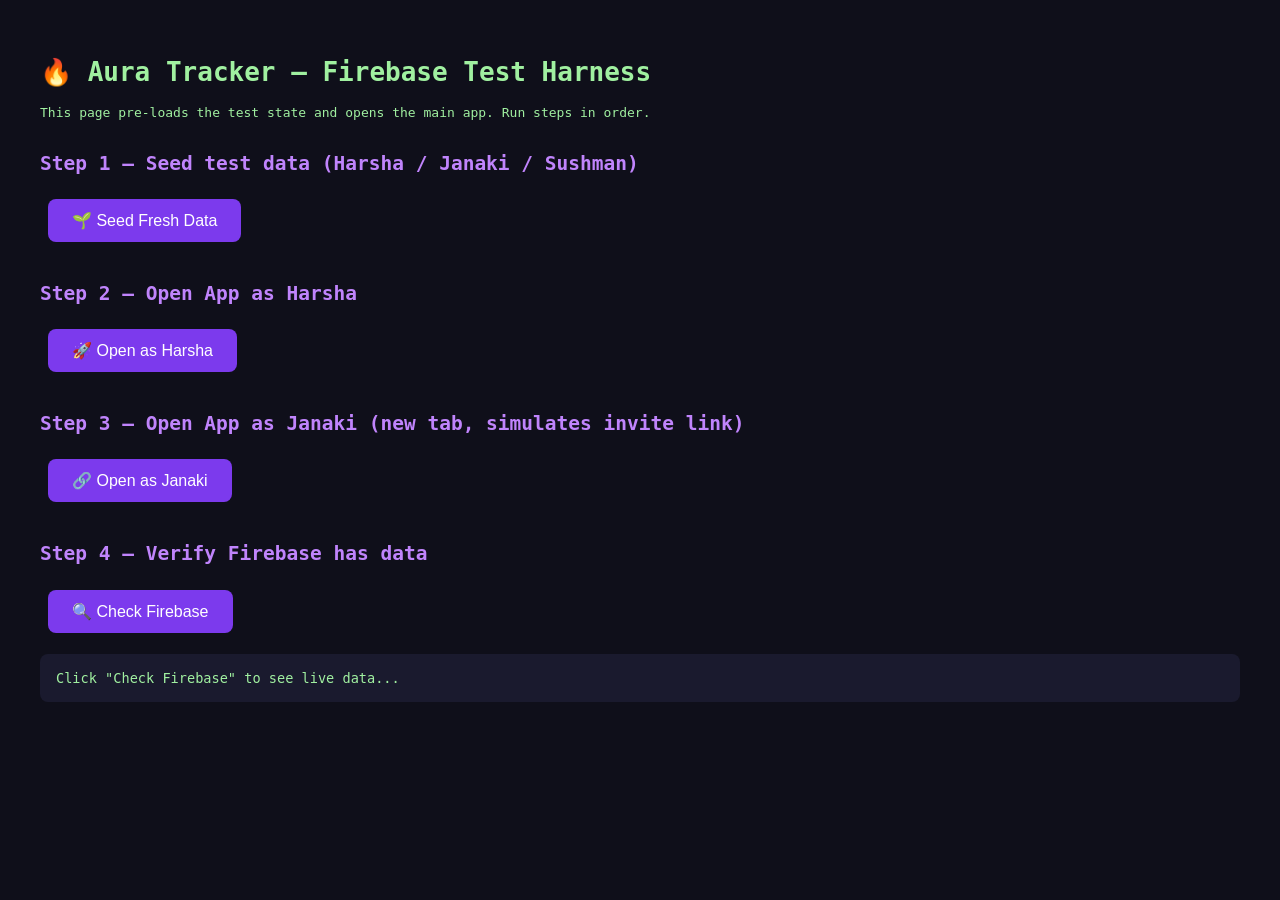
<file: test.html>
<!DOCTYPE html>
<html lang="en">
<head>
    <meta charset="UTF-8">
    <title>Aura Tracker — Auto Test Setup</title>
    <style>
        body { font-family: monospace; background: #0f0f1a; color: #a0f0a0; padding: 2rem; }
        pre { background: #1a1a2e; padding: 1rem; border-radius: 8px; font-size: 0.85rem; overflow: auto; }
        button { margin: 0.5rem; padding: 0.75rem 1.5rem; background: #7c3aed; color: white; border: none; border-radius: 8px; cursor: pointer; font-size: 1rem; }
        button:hover { background: #6d28d9; }
        .status { padding: 0.5rem 1rem; border-radius: 6px; margin: 0.5rem 0; }
        .ok { background: rgba(0,200,100,0.2); color: #4ade80; }
        .err { background: rgba(255,50,50,0.2); color: #f87171; }
        .info { background: rgba(100,150,255,0.2); color: #93c5fd; }
        h2 { color: #c084fc; margin-top: 2rem; }
    </style>
</head>
<body>
<h1>🔥 Aura Tracker — Firebase Test Harness</h1>
<p>This page pre-loads the test state and opens the main app. Run steps in order.</p>

<h2>Step 1 — Seed test data (Harsha / Janaki / Sushman)</h2>
<button onclick="seedData()">🌱 Seed Fresh Data</button>
<div id="seed-status"></div>

<h2>Step 2 — Open App as Harsha</h2>
<button onclick="openAsHarsha()">🚀 Open as Harsha</button>

<h2>Step 3 — Open App as Janaki (new tab, simulates invite link)</h2>
<button onclick="openAsJanaki()">🔗 Open as Janaki</button>

<h2>Step 4 — Verify Firebase has data</h2>
<button onclick="checkFirebase()">🔍 Check Firebase</button>
<pre id="firebase-output">Click "Check Firebase" to see live data...</pre>

<script>
const FIREBASE_CONFIG = {
    apiKey: "AIzaSyCs8VgAr7bQoxv5vIVrnfG5opPWa9eDkuE",
    authDomain: "auratracker-18242.firebaseapp.com",
    databaseURL: "https://auratracker-18242-default-rtdb.asia-southeast1.firebasedatabase.app",
    projectId: "auratracker-18242",
    storageBucket: "auratracker-18242.firebasestorage.app",
    messagingSenderId: "757820673078",
    appId: "1:757820673078:web:176d48e26e6be657d31c97"
};

const ROOMMATES = [
    { name: "Harsha",  color: "#7c3aed" },
    { name: "Janaki",  color: "#db2777" },
    { name: "Sushman", color: "#0891b2" }
];

const SETTINGS = {
    syncKey: "",
    firebaseConfig: JSON.stringify(FIREBASE_CONFIG)
};

function log(id, msg, type = "info") {
    const el = document.getElementById(id);
    const div = document.createElement("div");
    div.className = "status " + type;
    div.textContent = msg;
    el.appendChild(div);
}

function seedData() {
    document.getElementById("seed-status").innerHTML = "";
    try {
        localStorage.setItem("aura_roommates_v1", JSON.stringify(ROOMMATES));
        localStorage.setItem("aura_transactions_v1", JSON.stringify([]));
        localStorage.setItem("aura_settings_v1", JSON.stringify(SETTINGS));
        localStorage.setItem("aura_currentUser_v1", "Harsha");
        log("seed-status", "✅ Roommates seeded: Harsha, Janaki, Sushman", "ok");
        log("seed-status", "✅ Firebase config saved to localStorage", "ok");
        log("seed-status", "✅ Current user set to Harsha", "ok");
        log("seed-status", "→ Now click 'Open as Harsha'", "info");
    } catch(e) {
        log("seed-status", "❌ Error: " + e.message, "err");
    }
}

function openAsHarsha() {
    localStorage.setItem("aura_currentUser_v1", "Harsha");
    window.open("http://localhost:8001/auraTracker/", "_blank");
}

function openAsJanaki() {
    // Build share URL payload
    const payload = {
        roommates: ROOMMATES,
        settings: SETTINGS
    };
    const base64 = btoa(JSON.stringify(payload));
    const url = "http://localhost:8001/auraTracker/#config=" + base64;
    window.open(url, "_blank");
}

async function checkFirebase() {
    const out = document.getElementById("firebase-output");
    out.textContent = "Connecting to Firebase...";
    try {
        const syncKey = FIREBASE_CONFIG.projectId;
        const url = `${FIREBASE_CONFIG.databaseURL}/aura_tracker/${syncKey}.json`;
        const resp = await fetch(url);
        const data = await resp.json();
        if (data) {
            out.textContent = JSON.stringify(data, null, 2);
        } else {
            out.textContent = "⚠️ Firebase path is empty (null) — no data pushed yet.\nOpen the app and save some settings first.";
        }
    } catch(e) {
        out.textContent = "❌ Error fetching from Firebase:\n" + e.message;
    }
}
</script>
</body>
</html>
</file>
